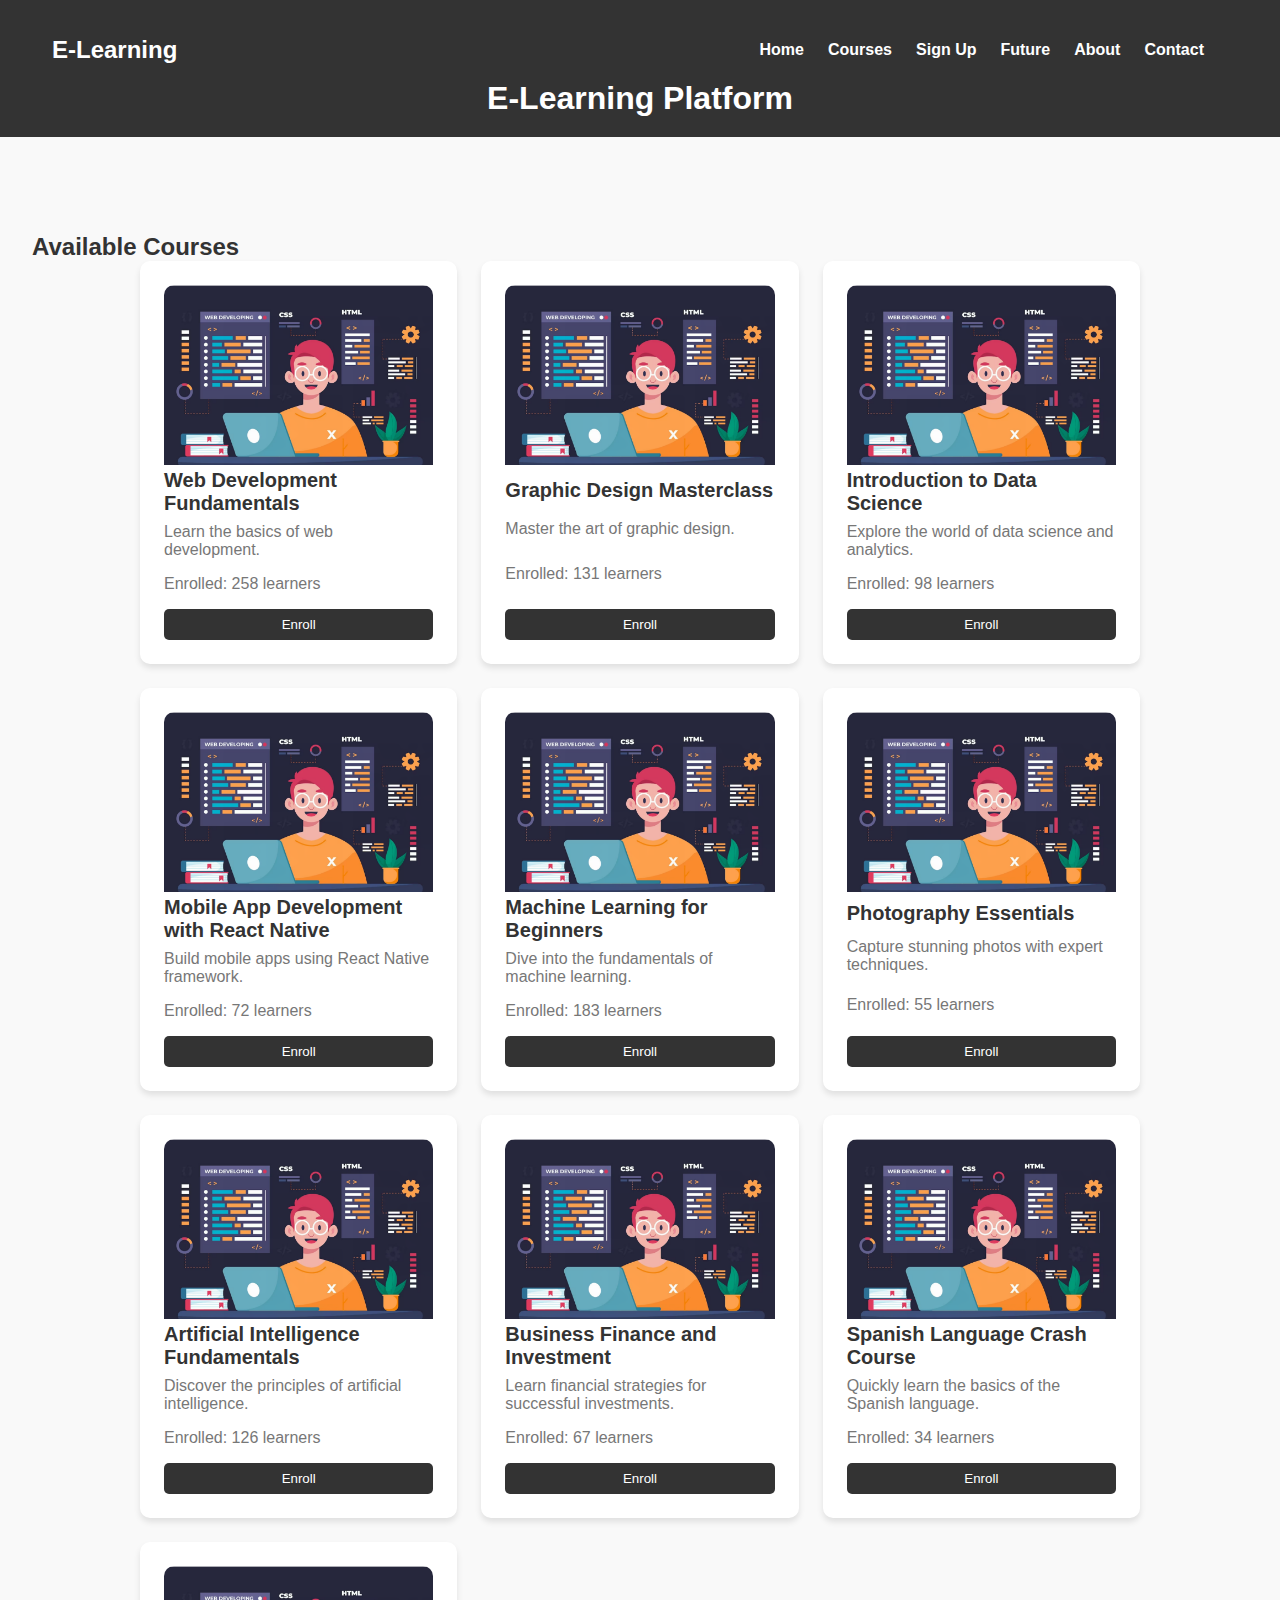
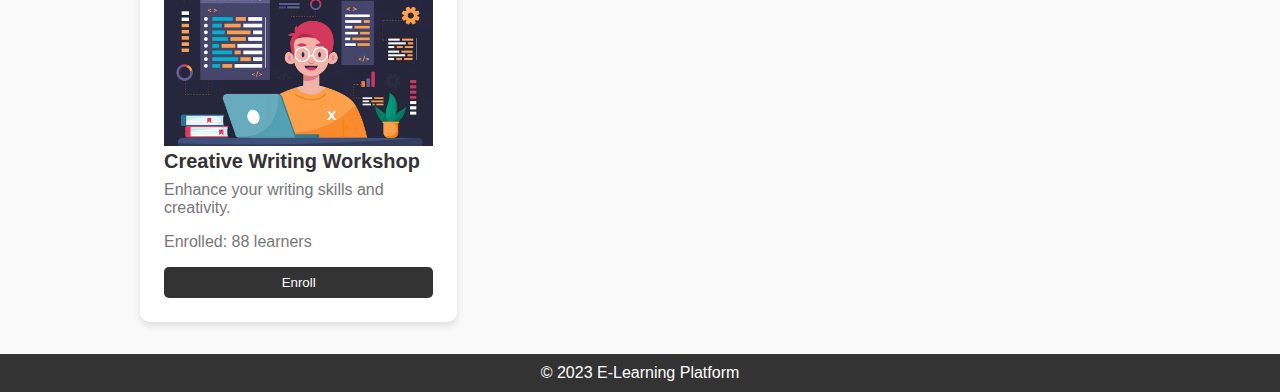
<file: index.html>
<!DOCTYPE html>
<html lang="en">
<head>
    <meta charset="UTF-8">
    <meta name="viewport" content="width=device-width, initial-scale=1.0">
    <link rel="stylesheet" href="styles.css">
    <link rel="stylesheet" href="future.css">
    <script defer src="scripts.js"></script>
    <title>E-Learning Platform</title>
    <meta charset="UTF-8">
    <meta name="viewport" content="width=device-width, initial-scale=1.0">
    <link rel="stylesheet" href="contact.css"> 
    <title>Contact Us</title>
</head>
<body>
    <header>
        <nav class="navbar">
            <div class="logo">E-Learning</div>
            <ul class="nav-links">
               
<ul class="nav-links">
    <li><a href="index.html">Home</a></li>
        <li><a href="courses.html">Courses</a></li>
        <li><a href="signup.html">Sign Up</a></li>
        <li><a href="future.html">Future</a></li>
        <li><a href="#">About</a></li>
        <li><a href="contact.html">Contact</a></li>
</ul>

            </ul>
        </nav>
        <h1>E-Learning Platform</h1>
    </header>
    <main>
        <section id="course-list">
            <h2>Available Courses</h2>
            <div class="course-cards">
               
            </div>
        </section>
    </main>
    <footer>
        <p>&copy; 2023 E-Learning Platform</p>
    </footer>
</body>
</html>
</file>
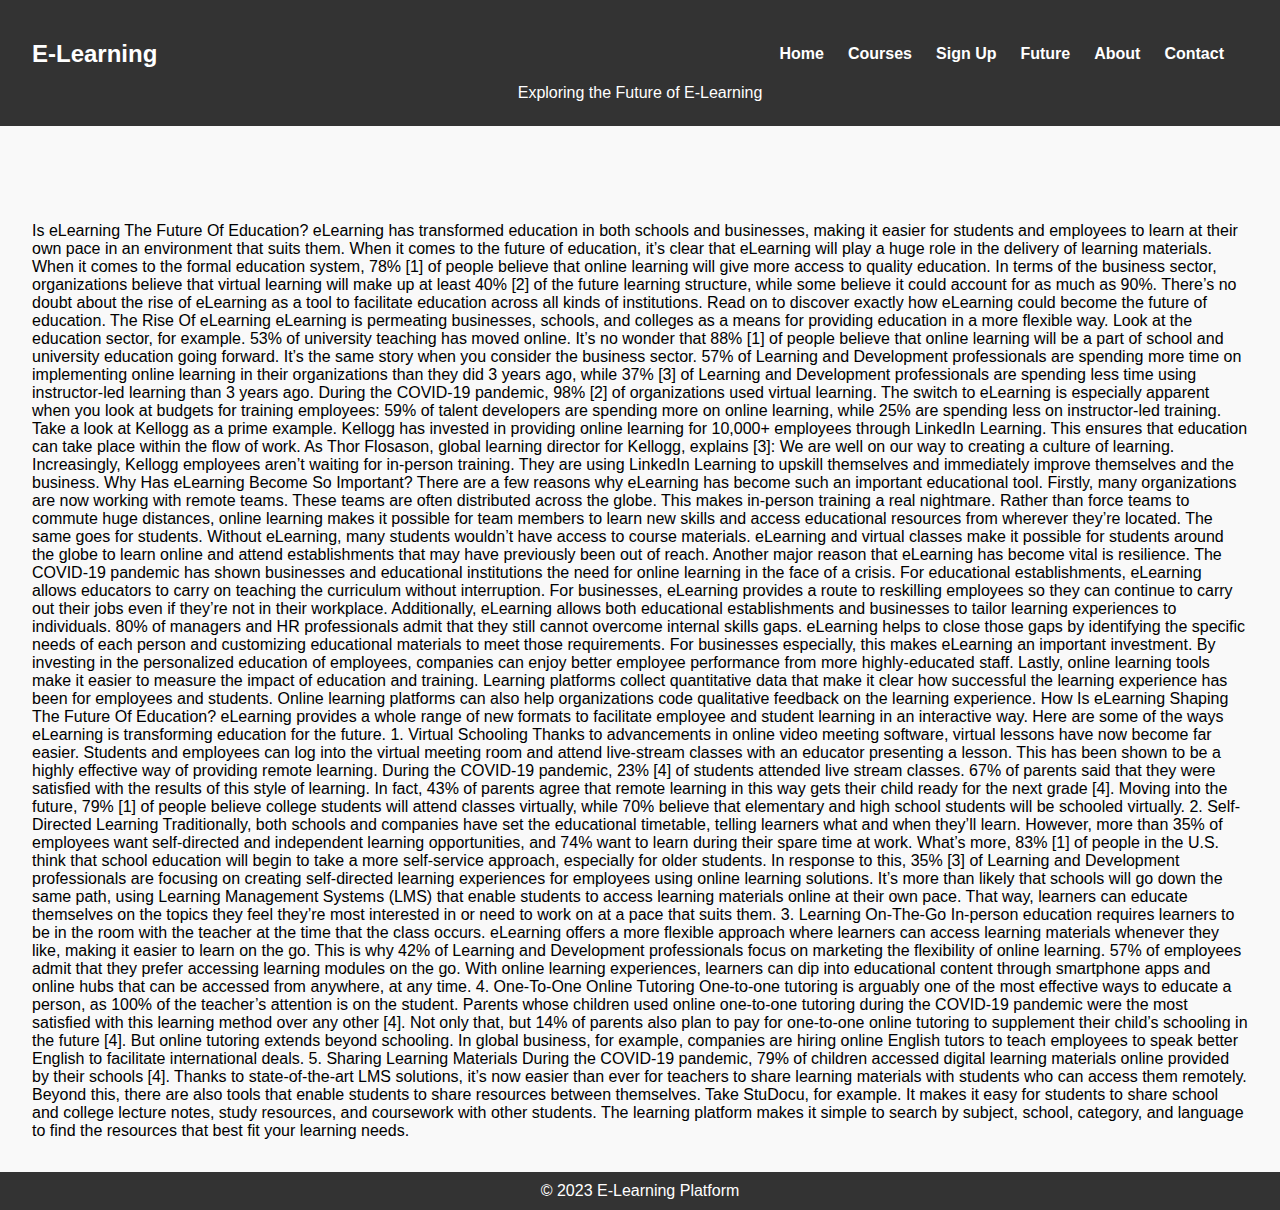
<file: future.html>
<!DOCTYPE html>
<html lang="en">
<head>
    <meta charset="UTF-8">
    <meta name="viewport" content="width=device-width, initial-scale=1.0">
    <link rel="stylesheet" href="styles.css">
    <title>Future of E-Learning</title>
</head>
<body>
    <header>
        <nav class="navbar">
            <div class="logo">E-Learning</div>
            <ul class="nav-links">
                <li><a href="index.html">Home</a></li>
                <li><a href="courses.html">Courses</a></li>
                <li><a href="signup.html">Sign Up</a></li>
                <li><a href="future.html">Future</a></li>
                <li><a href="#">About</a></li>
                <li><a href="#">Contact</a></li>
            </ul>
        </nav>
        <p class="bold">Exploring the Future of E-Learning</p>
    </header>
    <main>
        <section id="future-content">
            <p>Is eLearning The Future Of Education?
                eLearning has transformed education in both schools and businesses, making it easier for students and employees to learn at their own pace in an environment that suits them. When it comes to the future of education, it’s clear that eLearning will play a huge role in the delivery of learning materials.
                
                When it comes to the formal education system, 78% [1] of people believe that online learning will give more access to quality education. In terms of the business sector, organizations believe that virtual learning will make up at least 40% [2] of the future learning structure, while some believe it could account for as much as 90%.
                
                There’s no doubt about the rise of eLearning as a tool to facilitate education across all kinds of institutions. Read on to discover exactly how eLearning could become the future of education.
                
                
                The Rise Of eLearning
                eLearning is permeating businesses, schools, and colleges as a means for providing education in a more flexible way. Look at the education sector, for example. 53% of university teaching has moved online. It’s no wonder that 88% [1] of people believe that online learning will be a part of school and university education going forward.
                
                It’s the same story when you consider the business sector. 57% of Learning and Development professionals are spending more time on implementing online learning in their organizations than they did 3 years ago, while 37% [3] of Learning and Development professionals are spending less time using instructor-led learning than 3 years ago.
                
                During the COVID-19 pandemic, 98% [2] of organizations used virtual learning. The switch to eLearning is especially apparent when you look at budgets for training employees: 59% of talent developers are spending more on online learning, while 25% are spending less on instructor-led training.
                
                Take a look at Kellogg as a prime example. Kellogg has invested in providing online learning for 10,000+ employees through LinkedIn Learning. This ensures that education can take place within the flow of work.
                
                As Thor Flosason, global learning director for Kellogg, explains [3]:
                
                We are well on our way to creating a culture of learning. Increasingly, Kellogg employees aren’t waiting for in-person training. They are using LinkedIn Learning to upskill themselves and immediately improve themselves and the business.
                
                Why Has eLearning Become So Important?
                There are a few reasons why eLearning has become such an important educational tool. Firstly, many organizations are now working with remote teams. These teams are often distributed across the globe. This makes in-person training a real nightmare. Rather than force teams to commute huge distances, online learning makes it possible for team members to learn new skills and access educational resources from wherever they’re located.
                
                The same goes for students. Without eLearning, many students wouldn’t have access to course materials. eLearning and virtual classes make it possible for students around the globe to learn online and attend establishments that may have previously been out of reach.
                
                Another major reason that eLearning has become vital is resilience. The COVID-19 pandemic has shown businesses and educational institutions the need for online learning in the face of a crisis.
                
                For educational establishments, eLearning allows educators to carry on teaching the curriculum without interruption. For businesses, eLearning provides a route to reskilling employees so they can continue to carry out their jobs even if they’re not in their workplace.
                
                Additionally, eLearning allows both educational establishments and businesses to tailor learning experiences to individuals. 80% of managers and HR professionals admit that they still cannot overcome internal skills gaps. eLearning helps to close those gaps by identifying the specific needs of each person and customizing educational materials to meet those requirements.
                
                For businesses especially, this makes eLearning an important investment. By investing in the personalized education of employees, companies can enjoy better employee performance from more highly-educated staff.
                
                Lastly, online learning tools make it easier to measure the impact of education and training. Learning platforms collect quantitative data that make it clear how successful the learning experience has been for employees and students. Online learning platforms can also help organizations code qualitative feedback on the learning experience.
                
                How Is eLearning Shaping The Future Of Education?
                eLearning provides a whole range of new formats to facilitate employee and student learning in an interactive way. Here are some of the ways eLearning is transforming education for the future.
                
                1. Virtual Schooling
                Thanks to advancements in online video meeting software, virtual lessons have now become far easier. Students and employees can log into the virtual meeting room and attend live-stream classes with an educator presenting a lesson. This has been shown to be a highly effective way of providing remote learning. During the COVID-19 pandemic, 23% [4] of students attended live stream classes. 67% of parents said that they were satisfied with the results of this style of learning.
                
                In fact, 43% of parents agree that remote learning in this way gets their child ready for the next grade [4]. Moving into the future, 79% [1] of people believe college students will attend classes virtually, while 70% believe that elementary and high school students will be schooled virtually.
                
                2. Self-Directed Learning
                Traditionally, both schools and companies have set the educational timetable, telling learners what and when they’ll learn. However, more than 35% of employees want self-directed and independent learning opportunities, and 74% want to learn during their spare time at work. What’s more, 83% [1] of people in the U.S. think that school education will begin to take a more self-service approach, especially for older students.
                
                In response to this, 35% [3] of Learning and Development professionals are focusing on creating self-directed learning experiences for employees using online learning solutions. It’s more than likely that schools will go down the same path, using Learning Management Systems (LMS) that enable students to access learning materials online at their own pace.
                
                That way, learners can educate themselves on the topics they feel they’re most interested in or need to work on at a pace that suits them.
                
                3. Learning On-The-Go
                In-person education requires learners to be in the room with the teacher at the time that the class occurs. eLearning offers a more flexible approach where learners can access learning materials whenever they like, making it easier to learn on the go. This is why 42% of Learning and Development professionals focus on marketing the flexibility of online learning.
                
                57% of employees admit that they prefer accessing learning modules on the go. With online learning experiences, learners can dip into educational content through smartphone apps and online hubs that can be accessed from anywhere, at any time.
                
                4. One-To-One Online Tutoring
                One-to-one tutoring is arguably one of the most effective ways to educate a person, as 100% of the teacher’s attention is on the student. Parents whose children used online one-to-one tutoring during the COVID-19 pandemic were the most satisfied with this learning method over any other [4]. Not only that, but 14% of parents also plan to pay for one-to-one online tutoring to supplement their child’s schooling in the future [4]. But online tutoring extends beyond schooling.
                
                In global business, for example, companies are hiring online English tutors to teach employees to speak better English to facilitate international deals.
                
                5. Sharing Learning Materials
                During the COVID-19 pandemic, 79% of children accessed digital learning materials online provided by their schools [4]. Thanks to state-of-the-art LMS solutions, it’s now easier than ever for teachers to share learning materials with students who can access them remotely.
                
                Beyond this, there are also tools that enable students to share resources between themselves.
                
                Take StuDocu, for example. It makes it easy for students to share school and college lecture notes, study resources, and coursework with other students. The learning platform makes it simple to search by subject, school, category, and language to find the resources that best fit your learning needs.</p>
        </section>
    </main>
    <footer>
        <p>&copy; 2023 E-Learning Platform</p>
    </footer>
</body>
</html>
</file>
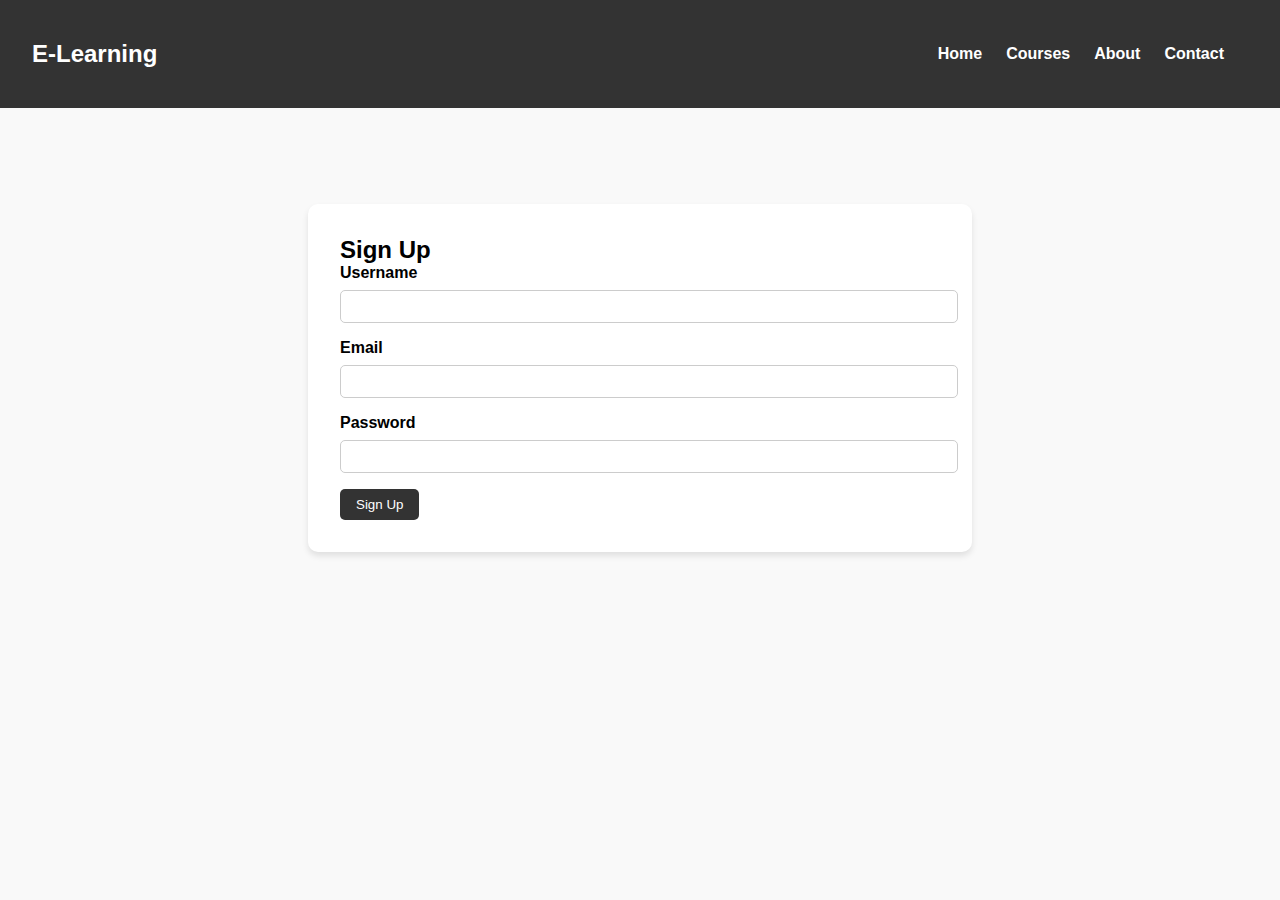
<file: signup.html>
<!DOCTYPE html>
<html lang="en">
<head>
    <meta charset="UTF-8">
    <meta name="viewport" content="width=device-width, initial-scale=1.0">
    <link rel="stylesheet" href="styles.css">
    <title>Sign Up - E-Learning</title>
</head>
<body>
    <header>
        <nav class="navbar">
            <div class="logo">E-Learning</div>
            <ul class="nav-links">
                <li><a href="index.html">Home</a></li>
                <li><a href="courses.html">Courses</a></li>
                <li><a href="#">About</a></li>
                <li><a href="#">Contact</a></li>
            </ul>
        </nav>
    </header>
    <main>
        <div class="signup-container">
            <h2>Sign Up</h2>
            <form class="signup-form">
                <label for="username">Username</label>
                <input type="text" id="username" name="username" required>

                <label for="email">Email</label>
                <input type="email" id="email" name="email" required>

                <label for="password">Password</label>
                <input type="password" id="password" name="password" required>

                <button type="submit">Sign Up</button>
            </form>
        </div>
    </main>
</body>
</html>
</file>
<file: styles.css>
body, h1, h2, h3, p, ul, li {
    margin: 0;
    padding: 0;
}

body {
    
    font-family: Arial, sans-serif;
    background-color: #f9f9f9; 
    margin: 0;
    padding: 0;
   
    background-size: 100% 100%;; 
    background-position: center;
    background-repeat: no-repeat;
}

header {
    background-color: #333;
    color: white;
    text-align: center;
    padding: 1.5rem 0;
}

main {
    padding: 6rem 2rem 2rem;
}


.signup-container {
    max-width: 600px;
    margin: 0 auto;
    background-color: white;
    padding: 2rem;
    border-radius: 10px;
    box-shadow: 0px 4px 6px rgba(0, 0, 0, 0.1);
}

.signup-form label {
    display: block;
    margin-bottom: 0.5rem;
    font-weight: bold;
}

.signup-form input {
    width: 100%;
    padding: 0.5rem;
    margin-bottom: 1rem;
    border: 1px solid #ccc;
    border-radius: 5px;
}

.signup-form button {
    background-color: #333;
    color: white;
    border: none;
    padding: 0.5rem 1rem;
    border-radius: 5px;
    cursor: pointer;
    transition: background-color 0.3s;
}

.signup-form button:hover {
    background-color: #555;
}
.navbar {
    display: flex;
    justify-content: space-between;
    align-items: center;
    background-color: #333;
    color: white;
    padding: 1rem 2rem;
}

.logo {
    font-size: 1.5rem;
    font-weight: bold;
}

.nav-links {
    list-style: none;
    display: flex;
}

.nav-links li {
    margin-right: 1.5rem;
}

.nav-links a {
    text-decoration: none;
    color: white;
    font-weight: bold;
}

.nav-links a:hover {
    color: #aaa;
}


.course-image {
    max-width: 100%;
    height: auto;
    border-radius: 10px 10px 0 0;
}


.course-cards {
   
    max-width: 1000px; 
    margin: 0 auto;
}

.course-cards {
    display: grid;
    grid-template-columns: repeat(auto-fill, minmax(300px, 1fr));
    gap: 1.5rem;
}

.course-card {
    background-color: white;
    border-radius: 10px;
    box-shadow: 0 4px 6px rgba(0, 0, 0, 0.1);
    padding: 1.5rem;
    display: flex;
    flex-direction: column;
    justify-content: space-between;
    transition: transform 0.3s, box-shadow 0.3s;
}

.course-card:hover {
    transform: translateY(-5px);
    box-shadow: 0px 3px 8px rgba(0, 0, 0, 0.2);
}

.course-card h3 {
    font-size: 1.25rem;
    margin-bottom: 0.5rem;
}

.course-card p {
    color: #777;
    margin-bottom: 1rem;
}

.course-card button {
    padding: 0.5rem 1rem;
    background-color: #333;
    color: white;
    border: none;
    border-radius: 5px;
    cursor: pointer;
    transition: background-color 0.3s;
}

.course-card button:hover {
    background-color: #555;
}
.course-image {
    max-width: 100%;
    height: auto;
    border-radius: 10px 10px 0 0;
}

.enroll-button {
    background-color: #333;
    color: #fff;
    border: none;
    padding: 10px 15px;
    border-radius: 5px;
    cursor: pointer;
}

.enroll-button:hover {
    background-color: #555;
}


.upload-button {
    margin-top: 10px;
}

.course-image {
    max-width: 100%;
    height: auto;
    border-radius: 10px 10px 0 0;
    overflow: hidden; 
}

.course-image img {
    width: 100%; 
    height: auto;
}



footer {
    background-color: #333;
    color: #fff;
    text-align: center;
    padding: 10px 0;
}


.modal {
    display: none;
    position: fixed;
    top: 0;
    left: 0;
    width: 100%;
    height: 100%;
    background-color: rgba(0, 0, 0, 0.8);
    align-items: center;
    justify-content: center;
    z-index: 1000;
}

.modal-content {
    background-color: white;
    border-radius: 10px;
    padding: 2rem;
    max-width: 600px;
    text-align: center;
    position: relative;
}

.close-button {
    position: absolute;
    top: 15px;
    right: 15px;
    background: none;
    border: none;
    font-size: 24px;
    color: #aaa;
    cursor: pointer;
}
</file>
<file: future.css>
body {
    font-family: Arial, sans-serif;
    background-color: #f9f9f9;
    color: #333;
}


header {
    background-color: #333;
    color: #fff;
    padding: 20px;
    text-align: center;
}

.title {
    font-size: 36px;
    margin-top: 20px;
    color: #333; 
}


#future-content {
    max-width: 800px;
    margin: 0 auto;
    padding: 30px;
    background-color: #fff;
    border-radius: 10px;
    box-shadow: 0px 4px 8px rgba(0, 0, 0, 0.1);
}

.bold {
    font-weight: bold;
}

.colorful {
    color: #e74c3c;
}


footer {
    background-color: #333;
    color: #fff;
    text-align: center;
    padding: 10px 0;
}
</file>
<file: contact.css>
body {
    background-color: #f9f9f9;
}


header {
    background-color: #333;
    color: #fff;
    padding: 20px;
    text-align: center;
}


#contact-content {
    max-width: 800px;
    margin: 0 auto;
    padding: 30px;
    background-color: #fff;
    border-radius: 10px;
    box-shadow: 0px 4px 8px rgba(0, 0, 0, 0.1);
}

.contact-details,
.contact-form {
    margin-bottom: 20px;
}

.contact-details h2,
.contact-form h2 {
    font-size: 24px;
    color: #333; 
}

.contact-details p {
    margin-bottom: 10px;
}


form {
    display: grid;
    gap: 10px;
}

label {
    font-weight: bold;
    color: #333; 
}

input,
textarea {
    width: 100%;
    padding: 10px;
    border: 1px solid #ccc;
    border-radius: 5px;
}

button {
    background-color: #333;
    color: #fff;
    border: none;
    padding: 10px 20px;
    border-radius: 5px;
    cursor: pointer;
}


footer {
    background-color: #333;
    color: #fff;
    text-align: center;
    padding: 10px 0;
}
</file>
